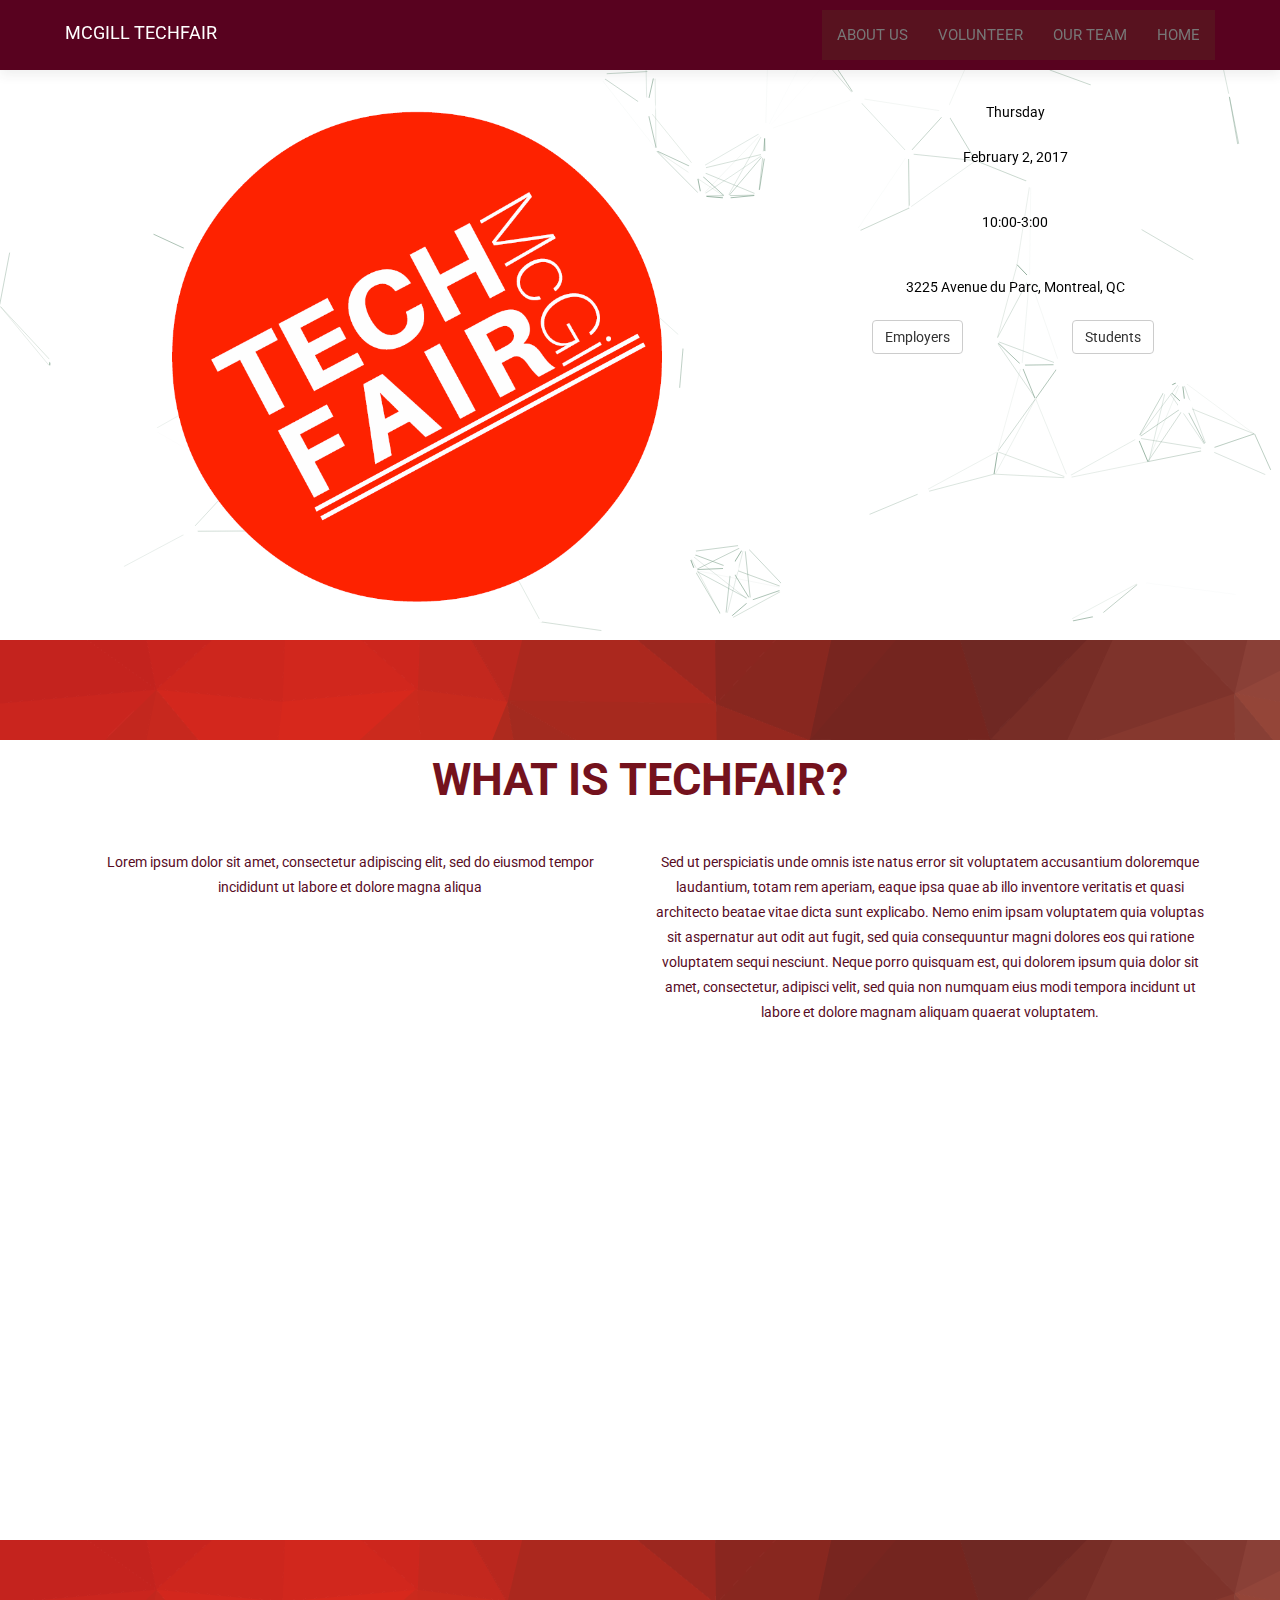
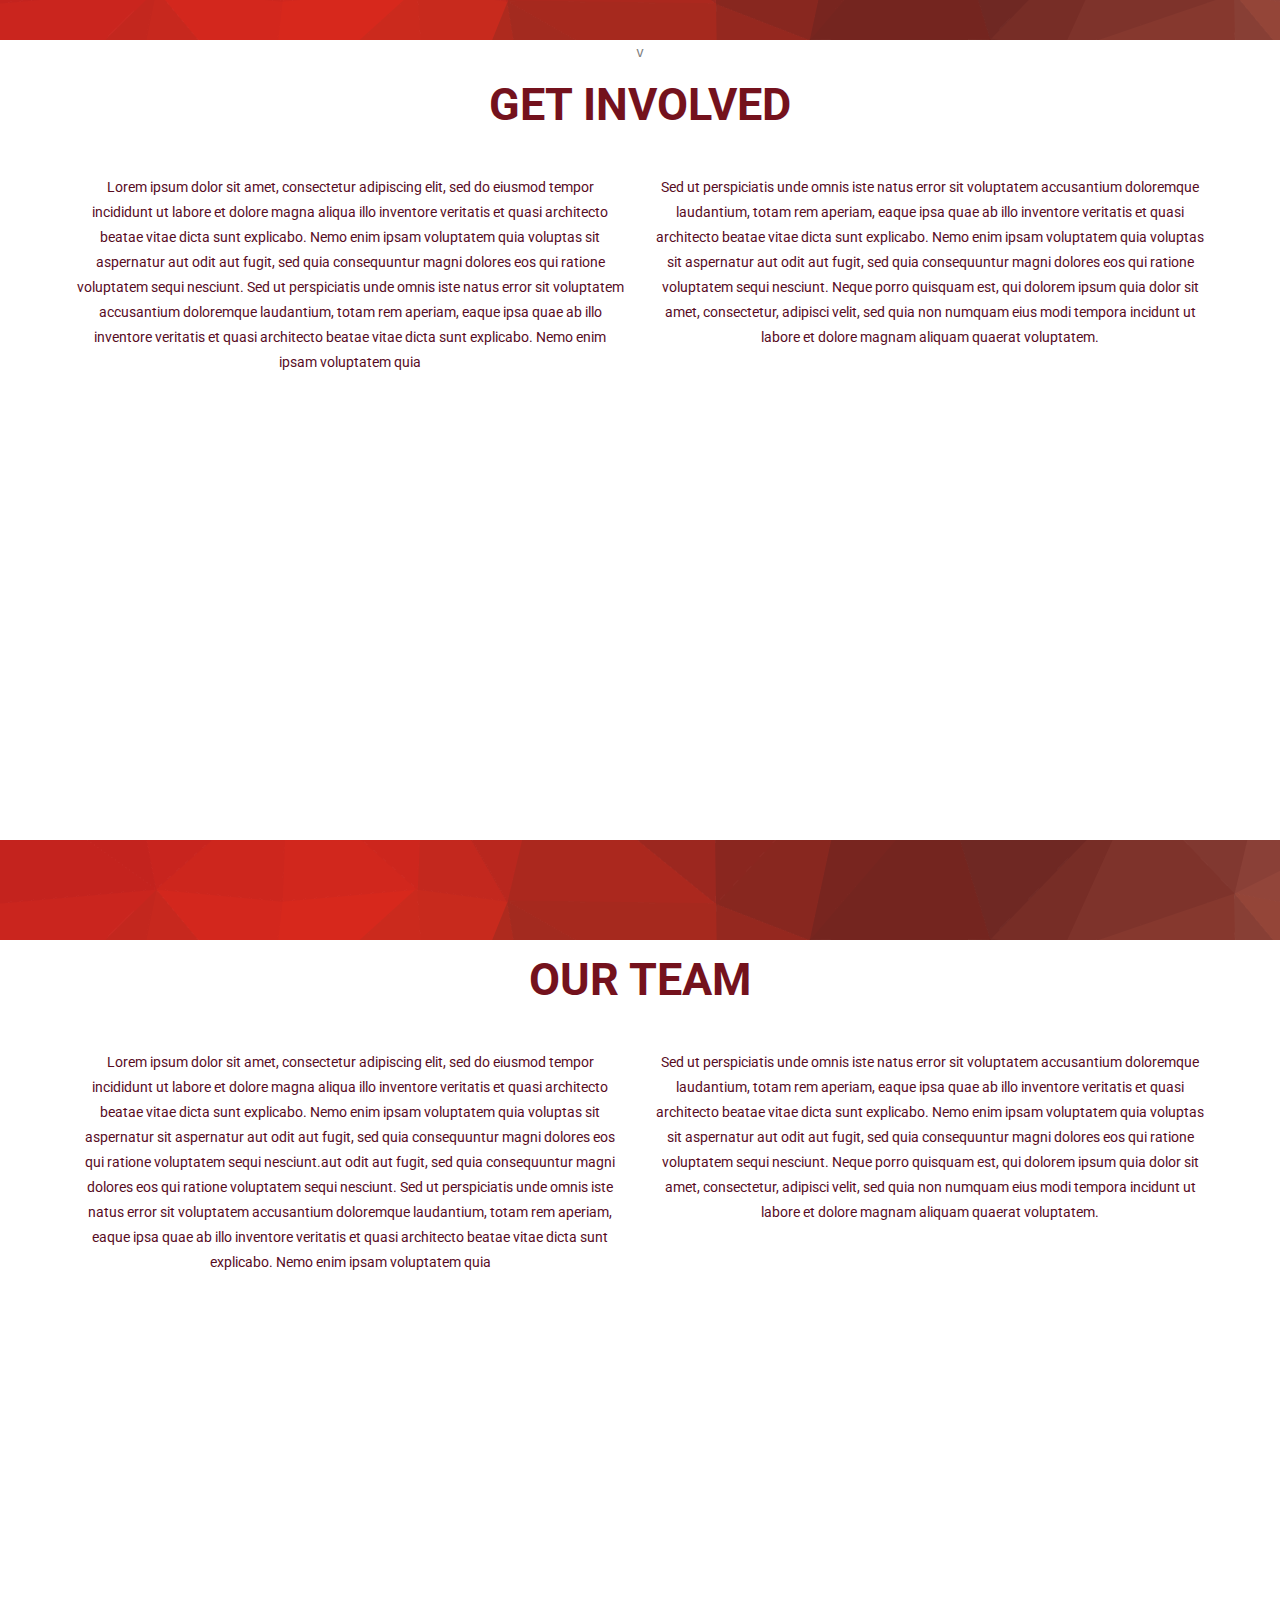
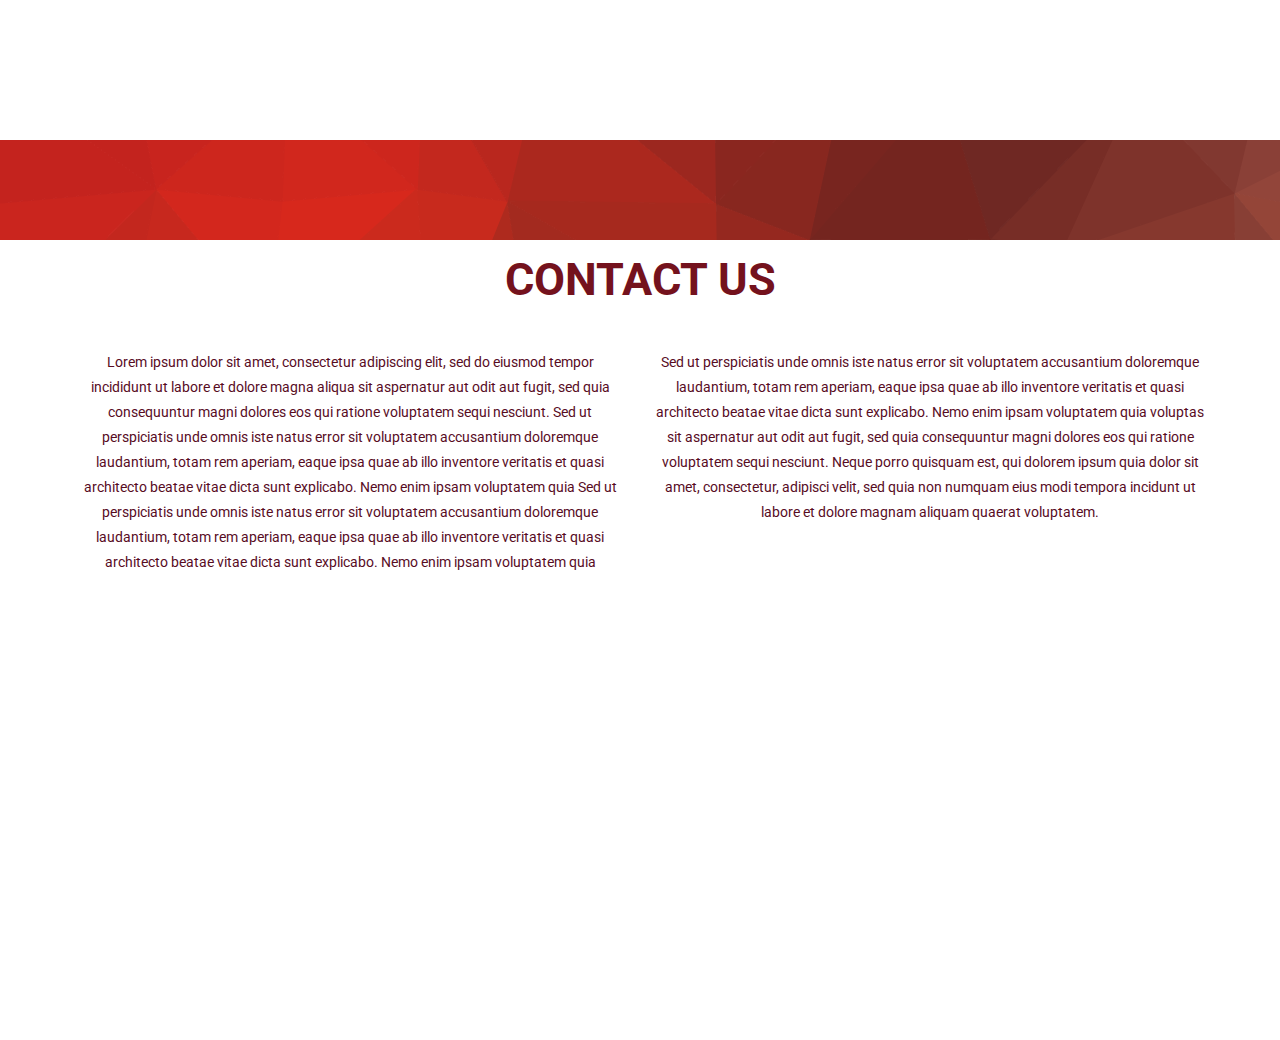
<file: index.html>
<!DOCTYPE html>
<html lang="en">
<head>
  <title>McGill TechFair</title>

  <meta charset="utf-8">
  <meta name="description" content="McGill Techfair Website">
  <meta name="author" content="Anurag Kalra" />
  <meta name="viewport" content="width=device-width, initial-scale=1.0, minimum-scale=1.0, maximum-scale=1.0, user-scalable=no">
  
  <!-- Bootstrap JS cdn -->
  <script src="https://maxcdn.bootstrapcdn.com/bootstrap/3.3.7/js/bootstrap.min.js"></script>
  <!-- jQuery cdn -->
  <script src="https://ajax.googleapis.com/ajax/libs/jquery/3.1.1/jquery.min.js"></script>


  <!-- Google fonts cdn-->
  <link rel="stylesheet" type="text/css" href="https://fonts.googleapis.com/css?family=Roboto">
  <!-- Awesome fonts cdn-->
  <link rel="stylesheet" href="https://maxcdn.bootstrapcdn.com/font-awesome/4.4.0/css/font-awesome.min.css">
  <!-- Bootstrap CSS cdn-->
  <link rel="stylesheet" href="https://maxcdn.bootstrapcdn.com/bootstrap/3.3.7/css/bootstrap.min.css">  
  <!-- Particles CSS -->
  <link rel="stylesheet" media="screen" href="tools/demo/css/style.css">
  
  <!-- Custom CSS -->
  <link rel="stylesheet" media="screen" href="custom/css/styles.css">
  <link rel="stylesheet" media="screen" href="custom/css/custom-style-1.css">
  <link rel="stylesheet" media="screen" href="custom/css/navbar-style.css">
  <link rel="stylesheet" media="screen" href="custom/css/fonts.css">

</head>
<body>

<div id="custom-navbar-1" class="navbar navbar-default navbar-fixed-top" role="navigation">
    <div class="container">
        <div class="navbar-header"><a class="navbar-brand" href="#">McGill Techfair</a>
            <button type="button" class="navbar-toggle" data-toggle="collapse" data-target=".navbar-menubuilder">
                <span class="sr-only">Toggle navigation</span>
                <span class="icon-bar"></span>
                <span class="icon-bar"></span>
                <span class="icon-bar"></span>
            </button>
        </div>
        <div class="collapse navbar-collapse navbar-menubuilder">
            <ul class="nav navbar-nav navbar-right">
                <li><a href="#about-us">About Us</a>
                </li>
                <li><a href="#volunteer">Volunteer</a>
                </li>
                <li><a href="#our-team">Our Team</a>
                </li>
                <li><a href="#">Home</a>
                </li>
            </ul>
        </div>
    </div>
</div>

<!-- particles.js container -->
<div id="parent">
  <div id="particles-js">
  </div>
  <div id="curtain">
    <div class="container">
      <div class="row">
        <div class="col-md-8 col-xs-12">
          <img id="techfair-logo" src="custom/img/TechFairLogo.png">
        </div>
        <div class="col-md-4 col-xs-12">
           Thursday
           <div class="row landing-info">
           February 2, 2017
           </div>
           <div class="row landing-info">
           10:00-3:00
           </div>
           <div class="row landing-info">
           3225 Avenue du Parc, Montreal, QC
           </div>
           <div class="row" id="registration-links">
            <div class="col-xs-6">
              <button type="button" class="btn btn-default">Employers</button>
            </div>
            <div class="col-xs-6">
              <button type="button" class="btn btn-default">Students</button>
            </div>
           </div>
        </div>
      </div>
    </div>
  </div>
</div>

<!-- ABOUT-US -->
<div id="about-us" class="content">
  <div class=triangle-separator>
    <img id="triangle-1" src="custom/img/pattern-1.png">
  </div>
  <div class="section-header">
    <h2>What is Techfair?</h2>
  </div>
  <div class="container container-info">
    <div class="row">
      <div class="col-lg-6 col-md-6 column">
        <p>Lorem ipsum dolor sit amet, consectetur adipiscing elit, sed do eiusmod tempor incididunt ut labore et dolore magna aliqua
        </p>
      </div>
      <div class="col-lg-6 col-md-6 column">
        <div>
          Sed ut perspiciatis unde omnis iste natus error sit voluptatem accusantium doloremque laudantium, totam rem aperiam, eaque ipsa quae ab illo inventore veritatis et quasi architecto beatae vitae dicta sunt explicabo. Nemo enim ipsam voluptatem quia voluptas sit aspernatur aut odit aut fugit, sed quia consequuntur magni dolores eos qui ratione voluptatem sequi nesciunt. Neque porro quisquam est, qui dolorem ipsum quia dolor sit amet, consectetur, adipisci velit, sed quia non numquam eius modi tempora incidunt ut labore et dolore magnam aliquam quaerat voluptatem.
        </div>
      </div>
    </div>
  </div>
</div>
<!--END ABOUT-US-->

<div id="volunteer" class="content"> 
  <div class=triangle-separator>
    <img id="triangle-1" src="custom/img/pattern-1.png">
  </div>v
  <div class="section-header">
    <h2>Get involved</h2>
  </div>
  <div class="container container-info">
    <div class="row">
      <div class="col-lg-6 col-md-6 column">
        <p>Lorem ipsum dolor sit amet, consectetur adipiscing elit, sed do eiusmod tempor incididunt ut labore et dolore magna aliqua illo inventore veritatis et quasi architecto beatae vitae dicta sunt explicabo. Nemo enim ipsam voluptatem quia voluptas sit aspernatur aut odit aut fugit, sed quia consequuntur magni dolores eos qui ratione voluptatem sequi nesciunt. Sed ut perspiciatis unde omnis iste natus error sit voluptatem accusantium doloremque laudantium, totam rem aperiam, eaque ipsa quae ab illo inventore veritatis et quasi architecto beatae vitae dicta sunt explicabo. Nemo enim ipsam voluptatem quia
        </p>
      </div>
      <div class="col-lg-6 col-md-6 column">
        <div>
          Sed ut perspiciatis unde omnis iste natus error sit voluptatem accusantium doloremque laudantium, totam rem aperiam, eaque ipsa quae ab illo inventore veritatis et quasi architecto beatae vitae dicta sunt explicabo. Nemo enim ipsam voluptatem quia voluptas sit aspernatur aut odit aut fugit, sed quia consequuntur magni dolores eos qui ratione voluptatem sequi nesciunt. Neque porro quisquam est, qui dolorem ipsum quia dolor sit amet, consectetur, adipisci velit, sed quia non numquam eius modi tempora incidunt ut labore et dolore magnam aliquam quaerat voluptatem.
        </div>
      </div>
    </div>
  </div>  
</div>

<div id="our-team" class="content">
  <div class=triangle-separator>
    <img id="triangle-1" src="custom/img/pattern-1.png">
  </div>
  <div class="section-header">
    <h2>Our Team</h2>
  </div>
  <div class="container container-info">
    <div class="row">
      <div class="col-lg-6 col-md-6 column">
        <p>Lorem ipsum dolor sit amet, consectetur adipiscing elit, sed do eiusmod tempor incididunt ut labore et dolore magna aliqua illo inventore veritatis et quasi architecto beatae vitae dicta sunt explicabo. Nemo enim ipsam voluptatem quia voluptas sit aspernatur sit aspernatur aut odit aut fugit, sed quia consequuntur magni dolores eos qui ratione voluptatem sequi nesciunt.aut odit aut fugit, sed quia consequuntur magni dolores eos qui ratione voluptatem sequi nesciunt. Sed ut perspiciatis unde omnis iste natus error sit voluptatem accusantium doloremque laudantium, totam rem aperiam, eaque ipsa quae ab illo inventore veritatis et quasi architecto beatae vitae dicta sunt explicabo. Nemo enim ipsam voluptatem quia 
        </p>
      </div>
      <div class="col-lg-6 col-md-6 column">
        <div>
          Sed ut perspiciatis unde omnis iste natus error sit voluptatem accusantium doloremque laudantium, totam rem aperiam, eaque ipsa quae ab illo inventore veritatis et quasi architecto beatae vitae dicta sunt explicabo. Nemo enim ipsam voluptatem quia voluptas sit aspernatur aut odit aut fugit, sed quia consequuntur magni dolores eos qui ratione voluptatem sequi nesciunt. Neque porro quisquam est, qui dolorem ipsum quia dolor sit amet, consectetur, adipisci velit, sed quia non numquam eius modi tempora incidunt ut labore et dolore magnam aliquam quaerat voluptatem.
        </div>
      </div>
    </div>
  </div>
</div>

<div id="contact" class="content">
  <div class=triangle-separator>
    <img id="triangle-1" src="custom/img/pattern-1.png">
  </div>
  <div class="section-header">
    <h2>Contact us</h2>
  </div>
  <div class="container container-info">
    <div class="row">
      <div class="col-lg-6 col-md-6 column">
        <p>Lorem ipsum dolor sit amet, consectetur adipiscing elit, sed do eiusmod tempor incididunt ut labore et dolore magna aliqua sit aspernatur aut odit aut fugit, sed quia consequuntur magni dolores eos qui ratione voluptatem sequi nesciunt. Sed ut perspiciatis unde omnis iste natus error sit voluptatem accusantium doloremque laudantium, totam rem aperiam, eaque ipsa quae ab illo inventore veritatis et quasi architecto beatae vitae dicta sunt explicabo. Nemo enim ipsam voluptatem quia Sed ut perspiciatis unde omnis iste natus error sit voluptatem accusantium doloremque laudantium, totam rem aperiam, eaque ipsa quae ab illo inventore veritatis et quasi architecto beatae vitae dicta sunt explicabo. Nemo enim ipsam voluptatem quia
        </p>
      </div>
      <div class="col-lg-6 col-md-6 column">
        <div>
          Sed ut perspiciatis unde omnis iste natus error sit voluptatem accusantium doloremque laudantium, totam rem aperiam, eaque ipsa quae ab illo inventore veritatis et quasi architecto beatae vitae dicta sunt explicabo. Nemo enim ipsam voluptatem quia voluptas sit aspernatur aut odit aut fugit, sed quia consequuntur magni dolores eos qui ratione voluptatem sequi nesciunt. Neque porro quisquam est, qui dolorem ipsum quia dolor sit amet, consectetur, adipisci velit, sed quia non numquam eius modi tempora incidunt ut labore et dolore magnam aliquam quaerat voluptatem.
        </div>
      </div>
    </div>
  </div>
</div>


<!-- scripts -->
<script src="tools/particles.js"></script>
<script src="tools/demo/js/app.js"></script>

</body>
</html>
</file>
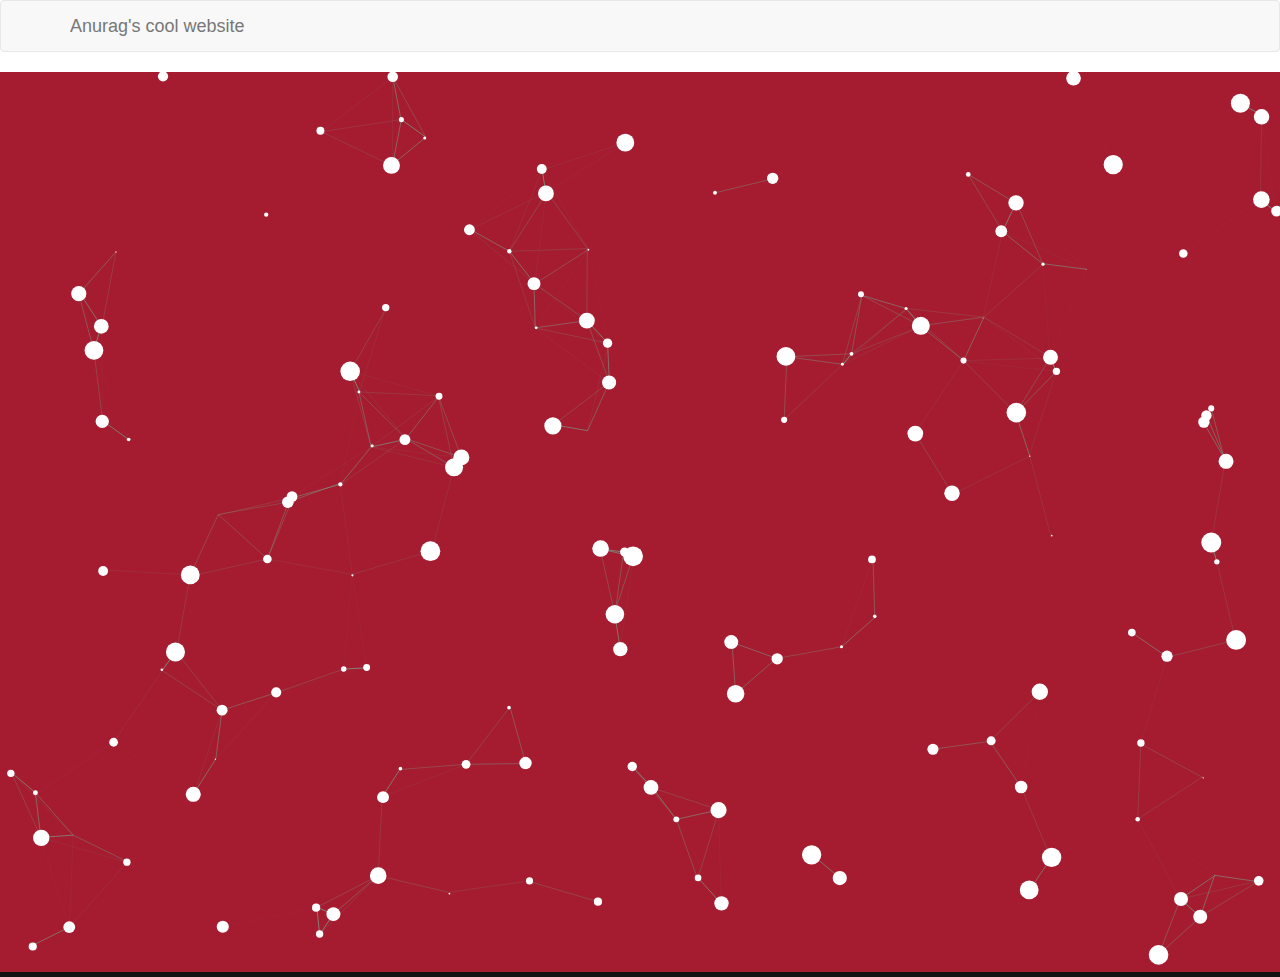
<file: tools/demo/index.html>
<!DOCTYPE html>
<html lang="en">
<head>
  <meta charset="utf-8">
  <title>particles.js</title>
  <meta name="description" content="particles.js is a lightweight JavaScript library for creating particles.">
  <meta name="author" content="Vincent Garreau" />
  <meta name="viewport" content="width=device-width, initial-scale=1.0, minimum-scale=1.0, maximum-scale=1.0, user-scalable=no">
  <link rel="stylesheet" media="screen" href="css/style.css">

  <link rel="stylesheet" href="https://maxcdn.bootstrapcdn.com/bootstrap/3.3.7/css/bootstrap.min.css">
  <script src="https://ajax.googleapis.com/ajax/libs/jquery/3.1.1/jquery.min.js"></script>
  <script src="https://maxcdn.bootstrapcdn.com/bootstrap/3.3.7/js/bootstrap.min.js"></script>

</head>
<body>

<div class="wrapper">
   <!--=== Header ===-->
  <div class="header clear">
    <!-- Navbar -->
    <div class="navbar navbar-default" role="navigation">
      <div class="container">
        <!-- Brand and toggle get grouped for better mobile display -->
        <div class="navbar-header">
          <a class="navbar-brand" href="../">
            Anurag's cool website
          </a>
        </div>
      </div>
    </div>
    <!-- End Navbar -->
  </div>
  <!--=== End Header ===--> 
</div>

<!-- particles.js container -->
<div id="particles-js"></div>

<!-- scripts -->
<script src="../particles.js"></script>
<script src="js/app.js"></script>

<script>
  var count_particles, stats, update;
  stats = new Stats;
  stats.setMode(0);
  stats.domElement.style.position = 'absolute';
  stats.domElement.style.left = '0px';
  stats.domElement.style.top = '0px';
  document.body.appendChild(stats.domElement);
  count_particles = document.querySelector('.js-count-particles');
  update = function() {
    stats.begin();
    stats.end();
    if (window.pJSDom[0].pJS.particles && window.pJSDom[0].pJS.particles.array) {
      count_particles.innerText = window.pJSDom[0].pJS.particles.array.length;
    }
    requestAnimationFrame(update);
  };
  requestAnimationFrame(update);
</script>

</body>
</html>
</file>
<file: custom/css/styles.css>
/* =======================================================================
Zerif -One Page Respossive HTML5 Template
======================================================================= */


/* --------------------------------------
=========================================
GLOBAL STYLES
=========================================
-----------------------------------------*/

html {
    font-size: 100%;
    margin: 0;
    padding: 0;
}

body {
    font-family: 'Lato', sans-serif !important;
    font-size: 14px;
    color: #808080;
    font-weight: normal;
    overflow-x: hidden !important;
    line-height: 25px;
    text-align: center;
    margin: 0;
    padding: 0;
}


/* Internet Explorer 10 in Windows 8 and Windows Phone 8 Bug fix */

@-webkit-viewport {
    width: device-width;
}

@-moz-viewport {
    width: device-width;
}

@-ms-viewport {
    width: device-width;
}

@-o-viewport {
    width: device-width;
}

@viewport {
    width: device-width;
}


/* Other fixes*/

*,
*:before,
*:after {
    -webkit-box-sizing: border-box;
    -moz-box-sizing: border-box;
    box-sizing: border-box;
}

i {
    vertical-align: middle;
}

ul,
ol {
    padding-left: 0 !important;
}

li {
    list-style: none;
}


/* Selection colours (easy to forget) */

::-moz-selection {
    background: #FC6D6D;
    color: #FFF;
}

::selection {
    background: #FC6D6D;
    color: #FFF;
}

::-moz-selection {
    background: #FC6D6D;
    color: #FFF;
}

a {
    color: #e6bf2b;
    -webkit-transition: all 700ms;
    transition: all 700ms;
}

a,
a:hover {
    text-decoration: none;
}

a:hover {
    color: #e6bf2b;
}

p {
    margin: 0;
}

.full-width {
    width: 100%;
    margin: auto;
}


/*---------------------------------------
 **   TYPOGRAPHY                     -----
-----------------------------------------*/

h1,
h2,
h3,
h4,
h5,
h6 {
    margin: 0;
    padding: 0;
    border: 0;
    font-size: 100%;
    font: inherit;
    vertical-align: baseline;
}

h1,
h2 {
    font-family: 'Montserrat', 'sans-serif';
    font-weight: 700;
    text-transform: uppercase;
}

h1 {
    font-size: 55px;
}

h2 {
    font-size: 45px !important;
    line-height: 55px;
}

h3 {
    font-size: 24px;
}

h4 {
    font-size: 18px;
}

h5 {
    font-size: 17px;
}

h6 {
    font-size: 16px;
}


/*---------------------------------------
 **   BUTTONS                        -----
-----------------------------------------*/

.buttons {
    text-align: center;
    margin-bottom: 100px;
    margin-top: 45px;
}

.buttons2 {
    text-align: center;
    margin-top: 30px;
}

.button {
    display: inline-block !important;
    text-align: center;
    text-transform: uppercase;
    padding: 10px 35px 10px 35px;
    border-radius: 4px;
    margin: 10px;
}

.custom-button {
    display: inline-block !important;
    text-align: center;
    text-transform: uppercase;
    padding: 13px 35px 13px 35px;
    border-radius: 4px;
    margin: 10px;
    border: none;
}

.red-btn {
    background: #96224b;
}

.yellow-btn {
    background: #e6bf2b;
}

.red-btn,
.yellow-btn {
    color: #FFF;
    -webkit-transition: all 0.3s ease-in-out;
    transition: all 0.3s ease-in-out;
}

.red-btn:hover {
    color: #FFF;
    background: #700f61;
}

.yellow-btn:hover {
    color: #FFF;
    background: #d98133;
}


/*---------------------------------------
 **   COLORS                         -----
-----------------------------------------*/


/** BACKGROUNDS **/

.red1-bg {
    background: #96224b;
}

.red2-bg {
    background: #700f61;
}

.yellow1-bg {
    background: #e6bf2b;
}

.yellow2-bg {
    background: #d98133;
}

.dark-bg {
    background: #404040;
}

.white-bg {
    background: #FFFFFF;
}


/** FOR TEXTS AND ICON FONTS **/

.red1-text {
    color: #96224b;
}

.red2-text {
    color: #700f61;
}

.yellow1-text {
    color: #e6bf2b;
}

.yellow2-text {
    color: #d98133;
}

.dark-text {
    color: #404040;
}

.grey-text {
    color: #c5c5c5;
}

.white-text {
    color: #FFFFFF;
}


/*---------------------------------------
 **   BORDER BOTTOMS                 -----
-----------------------------------------*/

.white-border-bottom:before {
    position: absolute;
    margin: auto;
    z-index: 1;
    content: "";
    width: 50%;
    height: 2px;
    background: #F5F5F5;
    bottom: -9px;
    left: 25%;
}

.dark-border-bottom:before {
    position: absolute;
    margin: auto;
    z-index: 1;
    content: "";
    width: 50%;
    height: 2px;
    background: #404040;
    bottom: -9px;
    left: 25%;
}

.red1-border-bottom:before {
    position: absolute;
    margin: auto;
    z-index: 1;
    content: "";
    width: 75%;
    height: 2px;
    background: #96224b;
    bottom: -9px;
    left: 12.5%;
}

.red2-border-bottom:before {
    position: absolute;
    margin: auto;
    z-index: 1;
    content: "";
    width: 75%;
    height: 2px;
    background: #700f61;
    bottom: -9px;
    left: 12.5%;
}

.yellow1-border-bottom:before {
    position: absolute;
    margin: auto;
    z-index: 1;
    content: "";
    width: 75%;
    height: 2px;
    background: #e6bf2b;
    bottom: -9px;
    left: 12.5%;
}

.yellow2-border-bottom:before {
    position: absolute;
    margin: auto;
    z-index: 1;
    content: "";
    width: 75%;
    height: 2px;
    background: #d98133;
    bottom: -9px;
    left: 12.5%;
}


/*---------------------------------------
 **   FORM                           -----
-----------------------------------------*/

.input-box {
    border: 0;
    width: 274px;
    text-align: left;
    text-transform: none;
    padding: 9px;
    min-height: 46px;
    padding-left: 15px;
    display: inline-block;
    border-radius: 4px;
    background: rgba(255, 255, 255, 0.95);
}

.textarea-box {
    border: 0;
    text-align: left;
    text-transform: none;
    padding: 9px;
    min-height: 250px;
    padding-left: 15px;
    display: inline-block;
    border-radius: 4px;
    background: rgba(255, 255, 255, 0.95);
}

textarea:hover,
input:hover,
textarea:active,
input:active,
textarea:houses,
input:houses {
    outline: 1 !important;
    outline-color: #e6bf2b !important;
    -webkit-appearance: none;
    border: none !important;
    -webkit-box-shadow: none !important;
    box-shadow: none !important;
}


/*---------------------------------------
 **   SECTION HEADERS                -----
-----------------------------------------*/


/*** SECTION HEADERS ***/

.houses,
.events,
.about-us,
.sponsors,
.team,
.foodblog,
.contact-us {
    padding-top: 100px;
}

.section-header {
    text-align: center;
    padding-bottom: 75px;
}

.section-header h2 {
    padding-bottom: 10px;
    line-height: 40px;
    position: relative;
    display: inline-block;
}

.section-header h6 {
    font-size: 16px;
}


/* PRE LOADER */

.preloader {
    position: fixed;
    top: 0;
    left: 0;
    right: 0;
    bottom: 0;
    background-color: #fefefe;
    z-index: 99999;
    height: 100%;
    width: 100%;
    overflow: hidden !important;
}

.status {
    width: 200px;
    height: 200px;
    position: absolute;
    left: 50%;
    top: 50%;
    background-image: url(../images/loading.gif);
    background-repeat: no-repeat;
    background-position: center;
    margin: -100px 0 0 -100px;
}


/*---------------------------------------
=========================================
 **   SECTION STYLES                 -----
=========================================
-----------------------------------------*/


/*---------------------------------------
 **   SECTION:  HOME                  -----
-----------------------------------------*/

.header {
    background: rgba(0, 0, 0, 0.5);
    min-height: 775px;
    position: relative;
    overflow: hidden;
}


/*----  SECTION:  HOME > TOP BAR   ----*/

.navbar {
    background: #FFF;
    overflow: hidden;
    border: 0;
    border-radius: 0 !important;
    text-align: left;
    -webkit-box-shadow: 0px 5px 11px 0px rgba(50, 50, 50, 0.08);
    box-shadow: 0px 5px 11px 0px rgba(50, 50, 50, 0.08);
}

#main-nav {
    position: absolute;
    width: 100%;
    z-index: 1000;
    min-height: 75px;
}

#main-nav.fixed {
    position: fixed !important;
    top: 0;
}

.navbar-inverse .navbar-nav>li {
    display: inline;
    margin-right: 20px;
    margin-top: 20px;
}

.navbar-inverse .navbar-nav>li:last-child {
    margin-right: 0 !important;
}

.navbar-inverse .navbar-nav>li>a {
    color: #404040;
    padding: 0;
    line-height: 35px;
}

.navbar-brand {
    height: 76px;
    position: relative;
    line-height: 45px;
    padding-top: 23px;
}

.current a {
    color: #e6bf2b !important;
    position: relative;
    outline: none;
}

.current:before {
    position: absolute;
    margin: auto;
    z-index: 1;
    content: "";
    width: 75%;
    height: 2px;
    background: #e6bf2b;
    bottom: 0px;
    left: 12.5%;
}

.navbar-inverse .navbar-nav>li>a:hover {
    color: #d98133;
    outline: none;
}

.navbar-toggle {
    border: 0;
    background-color: #808080;
    margin-top: 23px;
}

.navbar-inverse .navbar-toggle:hover,
.navbar-inverse .navbar-toggle:houses {
    background-color: #d98133;
    filter: alpha(opacity=100);
    opacity: 1;
}


/*----  SECTION:  HOME > INTRO AND SHORT MSGS   ----*/

.intro {
    text-align: center;
    color: #FFF;
    margin-top: 25%;
    line-height: 65px;
    z-index: 0;
}

.intro2 {
    text-align: center;
    color: #FFF;
    margin-top: 10%;
    line-height: 65px;
    z-index: 0;
}


/* Short Messages */

.bottom-message-section {
    margin-top: 14%;
    position: relative;
}

.short-text {
    margin: auto;
    text-align: center;
    color: rgba(255, 255, 255, 0.7);
    text-transform: uppercase;
}


/*---------------------------------------
 **   SECTION:  HOUSES             -----
-----------------------------------------*/

.houses {
    padding-bottom: 100px;
    overflow: hidden;
    background: #272727;
}


/* HOUSES BOX */

.houses-box {
    margin-bottom: 75px;
}

.houses-box .service-icon {
    margin-bottom: 30px;
    width: 145px;
    height: 145px;
    margin: auto;
    border-radius: 50%;
    border: 10px solid #ececec;
    margin-bottom: 20px;
    position: relative;
    -webkit-transition: all 0.2s ease-in-out;
    transition: all 0.2s ease-in-out;
}


/* ON HOVER COLORED ROUNDED CIRCLE AROUND ICONS */

.red,
.green,
.blue,
.yellow {
    -webkit-transition: all 0.2s ease-in-out;
    transition: all 0.2s ease-in-out;
}

.red:hover .service-icon {
    border: 10px solid #e96656;
}

.green:hover .service-icon {
    border: 10px solid #34d293;
}

.blue:hover .service-icon {
    border: 10px solid #3ab0e2;
}

.yellow:hover .service-icon {
    border: 10px solid #f7d861;
}

.houses-box h5 {
    margin-bottom: 15px;
    color: #404040;
    position: relative;
    display: inline-block;
    text-transform: uppercase;
    margin-bottom: 30px;
    font-weight: bold;
    font-size: 17px;
}

.houses-box p {
    font-size: 14px;
}


/*----OTHER FOCUSES ----*/

.other-focuses {
    background: url(../img/lines.png) repeat-x center;
    margin-bottom: 25px;
}

.other-focuses .section-footer-title {
    background: #FFF;
    padding: 0 15px;
    color: #404040;
    font-weight: bold;
}

.other-focus-list {
    padding-top: 5px;
    margin-bottom: -17px;
}

.other-focus-list ul li {
    display: inline-block;
    margin-right: 50px;
    padding-bottom: 15px;
    text-transform: uppercase;
}

.other-focus-list ul li:last-child {
    margin-right: 0;
}

.other-focus-list ul li i {
    margin-right: 8px;
}


/*---------------------------------------
 **   SECTION:  SEPARATOR ONE         -----
-----------------------------------------*/

.separator-one {
    background: rgba(112, 15, 97, 0.8);
    padding: 100px 0 100px 0;
}

.separator-one .red1-btn {
    background: #96224b;
}

.separator-one .red1-btn:hover {
    background: #700f61;
}

.separator-one .text {
    color: #FFF;
    line-height: 34px;
    padding: 0;
    max-width: 800px;
    margin-bottom: 20px;
}


/*---------------------------------------
 **   SECTION:  SPONSORS         -----
-----------------------------------------*/

.sponsors {
    background: #FFF;
    padding: 0px;
}

.sponsors h2 {
    padding-top: 100px;
}

.sponsor .sponsor-list {
    display: table-cell;
    vertical-align: middle;
    float: none;
}

.sponsors .text {
    color: #666;
    line-height: 34px;
    padding: 0;
    max-width: 800px;
    margin-bottom: 20px;
}

.sponsors .discounts {
    text-align: left;
    table-layout: auto;
}


/*---------------------------------------
 **   SECTION:  EVENTS          -----
-----------------------------------------*/

.events {
    padding-bottom: 100px;
    background: #FFFFFF;
    min-height: 800px;
}

.events .btn {
    margin-top: 40px;
}


/* IMAGE GRID */

.cbp-rfgrid {
    margin: auto;
    padding: 0;
    list-style: none;
    position: relative;
    width: 75%;
}

.cbp-rfgrid li {
    position: relative;
    float: left;
    overflow: hidden;
    width: 100%;
    /* Fallback */
    width: -webkit-calc(100%);
    width: calc(100%);
    -webkit-transition: 0.4s all linear;
    transition: 0.4s all linear;
}

.cbp-rfgrid li a,
.cbp-rfgrid li a img {
    display: block;
    max-width: 100%;
    -webkit-transform: scale(1, 1);
    -ms-transform: scale(1, 1);
    transform: scale(1, 1);
    -webkit-transition-timing-function: ease-in;
    transition-timing-function: ease-in;
    -webkit-transition-duration: 250ms;
    transition-duration: 250ms;
    cursor: pointer;
    -webkit-transition: 0.4s all linear;
    transition: 0.4s all linear;
}

.cbp-rfgrid li a:hover img {
    -webkit-transform: scale(1.05, 1.07);
    -ms-transform: scale(1.05, 1.07);
    transform: scale(1.05, 1.07);
    -webkit-transition-timing-function: ease-out;
    transition-timing-function: ease-out;
    -webkit-transition-duration: 250ms;
    transition-duration: 250ms;
}

.cbp-rfgrid li a .project-info {
    position: absolute;
    left: 10px;
    top: 10px;
    right: 10px;
    bottom: 10px;
    background: rgba(0, 0, 0, 0.8);
    padding-top: 12%;
    text-align: center;
    filter: alpha(opacity=0);
    opacity: 0;
    -webkit-transition: all ease .25s;
    transition: all ease .25s;
}

.cbp-rfgrid li a .project-info .project-details {
    position: relative;
    top: -29px;
    filter: alpha(opacity=0);
    opacity: 0;
    -webkit-transition: all ease .25s;
    transition: all ease .25s;
    width: 100%;
}

.cbp-rfgrid li a .project-info h5 {
    position: relative;
    display: inline-block;
    margin-bottom: 15px;
    font-weight: bold;
    text-transform: uppercase;
}

.cbp-rfgrid li a:hover .project-info {
    filter: alpha(opacity=100);
    opacity: 1;
}

.cbp-rfgrid li a:hover .project-details {
    filter: alpha(opacity=100);
    opacity: 1;
    top: 0;
}

.cbp-rfgrid li a:hover .button {
    filter: alpha(opacity=100);
    opacity: 1;
    bottom: -50px;
}


/* single project */

.cbp-rfgrid2 {
    margin: auto;
    padding: 0;
    list-style: none;
    position: relative;
    width: 95%;
}

.cbp-rfgrid2 li {
    position: relative;
    float: left;
    overflow: hidden;
    width: 25%;
    /* Fallback */
    width: -webkit-calc(100% / 4);
    width: calc(100% / 4);
    -webkit-transition: 0.4s all linear;
    transition: 0.4s all linear;
}

.cbp-rfgrid2 li a,
.cbp-rfgrid2 li a img {
    display: block;
    max-width: 100%;
    -webkit-transform: scale(1, 1);
    -ms-transform: scale(1, 1);
    transform: scale(1, 1);
    -webkit-transition-timing-function: ease-in;
    transition-timing-function: ease-in;
    -webkit-transition-duration: 250ms;
    transition-duration: 250ms;
    cursor: pointer;
    -webkit-transition: 0.4s all linear;
    transition: 0.4s all linear;
}

.cbp-rfgrid2 li a:hover img {
    -webkit-transform: scale(1.05, 1.07);
    -ms-transform: scale(1.05, 1.07);
    transform: scale(1.05, 1.07);
    -webkit-transition-timing-function: ease-out;
    transition-timing-function: ease-out;
    -webkit-transition-duration: 250ms;
    transition-duration: 250ms;
}


/* Flexbox is used for centering the heading */

.cbp-rfgrid2 li a .project-info {
    position: absolute;
    left: 10px;
    top: 10px;
    right: 10px;
    bottom: 10px;
    background: rgba(0, 0, 0, 0.8);
    padding-top: 20%;
    text-align: center;
    filter: alpha(opacity=0);
    opacity: 0;
    -webkit-transition: all ease .25s;
    transition: all ease .25s;
}

.cbp-rfgrid2 li a .project-info .project-details {
    position: relative;
    top: -29px;
    filter: alpha(opacity=0);
    opacity: 0;
    -webkit-transition: all ease .25s;
    transition: all ease .25s;
    width: 100%;
}

.cbp-rfgrid2 li a .project-info h5 {
    position: relative;
    display: inline-block;
    margin-bottom: 15px;
    font-weight: bold;
    text-transform: uppercase;
}

.cbp-rfgrid2 li a:hover .project-info {
    filter: alpha(opacity=100);
    opacity: 1;
}

.cbp-rfgrid2 li a:hover .project-details {
    filter: alpha(opacity=100);
    opacity: 1;
    top: 0;
}

.cbp-rfgrid2 li a:hover .button {
    filter: alpha(opacity=100);
    opacity: 1;
    bottom: -50px;
}


/* mobile */

.cbp-rfgrid3 {
    margin: auto;
    padding: 0;
    list-style: none;
    position: relative;
    width: 100%;
}

.cbp-rfgrid3 li {
    position: relative;
    overflow: hidden;
    width: 25%;
    /* Fallback */
    width: -webkit-calc(100% / 4);
    width: calc(100% / 4);
    -webkit-transition: 0.4s all linear;
    transition: 0.4s all linear;
}

.cbp-rfgrid3 li a,
.cbp-rfgrid3 li a img {
    display: block;
    max-width: 100%;
    -webkit-transform: scale(1, 1);
    -ms-transform: scale(1, 1);
    transform: scale(1, 1);
    -webkit-transition-timing-function: ease-in;
    transition-timing-function: ease-in;
    -webkit-transition-duration: 250ms;
    transition-duration: 250ms;
    cursor: pointer;
    -webkit-transition: 0.4s all linear;
    transition: 0.4s all linear;
}

.cbp-rfgrid3 li a:hover img {
    -webkit-transform: scale(1.05, 1.07);
    -ms-transform: scale(1.05, 1.07);
    transform: scale(1.05, 1.07);
    -webkit-transition-timing-function: ease-out;
    transition-timing-function: ease-out;
    -webkit-transition-duration: 250ms;
    transition-duration: 250ms;
}


/* Flexbox is used for centering the heading */

.cbp-rfgrid3 li a .project-info {
    position: absolute;
    left: 10px;
    top: 10px;
    right: 10px;
    bottom: 10px;
    background: rgba(0, 0, 0, 0.8);
    padding-top: 20%;
    text-align: center;
    filter: alpha(opacity=0);
    opacity: 0;
    -webkit-transition: all ease .25s;
    transition: all ease .25s;
}

.cbp-rfgrid3 li a .project-info .project-details {
    position: relative;
    top: -29px;
    filter: alpha(opacity=0);
    opacity: 0;
    -webkit-transition: all ease .25s;
    transition: all ease .25s;
    width: 100%;
}

.cbp-rfgrid3 li a .project-info h5 {
    position: relative;
    display: inline-block;
    margin-bottom: 15px;
    font-weight: bold;
    text-transform: uppercase;
}

.cbp-rfgrid3 li a:hover .project-info {
    filter: alpha(opacity=100);
    opacity: 1;
}

.cbp-rfgrid3 li a:hover .project-details {
    filter: alpha(opacity=100);
    opacity: 1;
    top: 0;
}

.cbp-rfgrid3 li a:hover .button {
    filter: alpha(opacity=100);
    opacity: 1;
    bottom: -50px;
}


/* media queries:  change number of items per row */

@media screen and (max-width: 1190px) {
    .cbp-rfgrid li {
        width: 25%;
        /* Fallback */
        width: -webkit-calc(100% / 4);
        width: calc(100% / 4);
    }
}

@media screen and (max-width: 1024px) {
    .cbp-rfgrid li {
        width: 33.33333333333333%;
        /* Fallback */
        width: -webkit-calc(100% / 3);
        width: calc(100% / 3);
    }
}

@media screen and (max-width: 768px) {
    .cbp-rfgrid li {
        width: 50%;
        /* Fallback */
        width: -webkit-calc(100% / 2);
        width: calc(100% / 2);
    }
}

@media screen and (max-width: 480px) {
    .cbp-rfgrid li {
        width: 100%;
    }
}

@media screen and (max-width: 300px) {
    .cbp-rfgrid li {
        width: 100%;
    }
}


/* PROJECT DETAILS LOADER */

#back-button {
    display: none;
    text-align: center;
    text-transform: uppercase;
    padding: 13px 35px 13px 35px;
    border-radius: 4px;
    margin: 10px;
}

#back-button i {
    margin-right: 10px;
}

#back-button2 {
    display: none;
    text-align: center;
    text-transform: uppercase;
    padding: 13px 35px 13px 35px;
    border-radius: 4px;
    margin: 10px;
}

#back-button2 i {
    margin-right: 10px;
}

#loader {
    min-height: 930px;
    position: relative;
    display: none;
}

#loader .loader-icon {
    background: url(../images/loading.gif) no-repeat center center;
    background-color: #FFF;
    margin: -22px -22px;
    top: 50%;
    left: 50%;
    z-index: 10000;
    position: fixed;
    width: 44px;
    height: 44px;
    -webkit-background-size: 30px 30px;
    background-size: 30px 30px;
    border-radius: 5px;
}


/*---------------------------------------
 **   SECTION:  ABOUT US              -----
-----------------------------------------*/

.about-us {
    background: #fff;
    color: #272727;
    padding-bottom: 100px;
}

.about-us .big-intro {
    text-align: right;
    font-weight: 300;
    font-size: 60px;
    line-height: normal;
    margin-top: -15px;
}

.about-us p {
    text-align: left;
    color: #939393;
}

.about-us .column {
    margin-bottom: 78px;
}


/*--SKILLS --*/

.skills {
    text-align: left;
}

.skills .skill {
    display: block;
    clear: both;
    margin-top: 0;
    margin-bottom: 25px;
}

.skills .skill .skill-count {
    display: inline-block;
    height: 64px;
    margin-top: 3px;
    float: left;
    margin-right: 15px;
    margin-bottom: 25px;
}

.skills li:last-child {
    margin-bottom: 0;
}

.skills .skill .skill1,
.skill2,
.skill3,
.skill4 {
    font-size: 16px !important;
}

.skills .skill h6 {
    text-transform: uppercase;
    font-weight: 700;
    padding-top: 20px;
}

.skills .skill p {
    line-height: 20px;
    color: #8f8f8f;
}


/*--OUR CLIENTS --*/

.our-clients {
    background: url(../images/lines-dark.png) repeat-x center;
    margin-bottom: 40px;
}

.our-clients .section-footer-title {
    background: #272727;
    padding: 0 15px;
    color: #FFF;
}

.our-clients h5 {
    font-weight: 700;
}

.client-list {
    padding-top: 5px;
    margin-bottom: -17px;
}

.client-list ul li {
    vertical-align: middle;
    display: inline-block;
    margin-right: 24px;
    padding-bottom: 15px;
    text-transform: uppercase;
}

.client-list ul li img {
    max-width: 130px;
    -ms-filter: "progid:DXImageTransform.Microsoft.Alpha(Opacity=80)";
    filter: alpha(opacity=80);
    opacity: 0.8;
    -webkit-transition: all ease .55s;
    transition: all ease .55s;
}

.client-list ul li img:hover {
    -ms-filter: "progid:DXImageTransform.Microsoft.Alpha(Opacity=100)";
    filter: alpha(opacity=100);
    opacity: 1;
}

.client-list ul li:last-child {
    margin-right: 0;
}

.client-list ul li i {
    margin-right: 8px;
}


/*---------------------------------------
 **   SECTION:  STATS                 -----
-----------------------------------------*/

.stats {
    background: rgba(217, 129, 51, 0.8);
    padding: 100px 0 60px 0 !important;
    clear: both;
}

.stat {
    margin-bottom: 40px;
}

.stat .icon-top {
    font-size: 40px;
    height: 50px;
    line-height: 50px;
}

.stat .stat-text {
    display: inline-block;
    position: relative;
}

.stat h3 {
    margin-top: 20px;
    padding-bottom: 5px;
    position: relative;
    display: inline-block;
}

.stat h6 {
    color: #d1d1d1;
    margin-top: 15px;
}


/*---------------------------------------
 **   SECTION:  OUR TEAM              -----
-----------------------------------------*/

.our-team {
    padding-bottom: 66px;
    padding-top: 100px;
    background: #FFFFFF;
}

.team-member {
    border-radius: 4px;
    overflow: hidden;
    position: relative;
    margin-bottom: 35px;
}

.team-member .details {
    text-align: left;
    font-size: 13px;
    line-height: 20px;
    position: absolute;
    padding: 15px;
    top: -200px;
    left: 0;
    width: 100%;
    height: 190px;
    -webkit-transition: all 1500ms;
    transition: all 1500ms;
    -ms-filter: "progid:DXImageTransform.Microsoft.Alpha(Opacity=0)";
    filter: alpha(opacity=0);
    opacity: 0;
}

.team-member .member-details {
    position: relative;
    display: inline-block;
    padding-bottom: 5px;
}

.team-member:hover .details {
    top: 0;
    background: #333;
    color: white;
    -ms-filter: "progid:DXImageTransform.Microsoft.Alpha(Opacity=100)";
    filter: alpha(opacity=100);
    opacity: 1;
}

.team-member .profile-pic {
    border-radius: 50%;
    width: 174px;
    height: 174px;
    margin: auto;
    overflow: hidden;
    margin-bottom: 25px;
}

.team-member .profile-pic img {
    width: 100%;
    height: 100%;
}

.team-member h5 {
    text-transform: uppercase;
    color: #404040;
    font-weight: 700;
    position: relative;
}

.team-member .position {
    font-size: 13px;
    margin-top: 15px;
}

.team-member .social-icons {
    margin-bottom: 25px;
}

.team-member .social-icons ul li {
    display: inline-block;
    line-height: 32px;
    margin: 6px;
}

.team-member .social-icons ul li a {
    background: #FFF;
    font-size: 18px;
    border-radius: 50%;
    color: #808080;
}

.team-member .social-icons ul li a:hover {
    color: #e6bf2b;
}


/*---------------------------------------
 **   SECTION:  FEATURES              -----
-----------------------------------------*/

.features {
    background: #FFFFFF;
    text-align: left;
    padding-bottom: 51px;
}

.features .feature {
    margin-bottom: 55px;
}

.features .feature-icon {
    font-size: 55px;
    float: left;
    margin-top: 10px;
    margin-right: 25px;
}

.features .feature h5 {
    font-weight: bold;
    line-height: 28px;
    color: #404040;
}

.features .feature p {
    font-size: 14px;
}


/*---------------------------------------
 **   SECTION:  Pacages               -----
-----------------------------------------*/

.packages {
    padding-bottom: 50px;
    background: rgba(0, 0, 0, 0.5);
}

.package {
    border-radius: 4px;
    background: #FFFFFF;
    margin-top: 25px;
    margin-bottom: 50px;
    padding-bottom: 15px;
}

.package-header {
    height: 57px;
    color: #FFF;
    line-height: 57px;
    border-top-left-radius: 4px;
    border-top-right-radius: 4px;
}

.package-header h5 {
    text-transform: uppercase;
    font-weight: bold;
}

.price {
    line-height: 120px;
    height: 100px;
    color: #FFF;
    font-weight: 400;
}

.price h4 {
    display: inline;
    font-size: 40px;
    line-height: normal;
    margin-bottom: 0;
}

.price h4 .dollar-sign {
    font-size: 17px;
    vertical-align: super;
}

.price .price-meta {
    line-height: normal;
    text-transform: uppercase;
    color: #9f9f9f;
}

.package ul li {
    padding-top: 10px;
    padding-bottom: 10px;
    width: 80%;
    margin: auto;
    border-bottom: 1px dotted #dadada;
}

.package ul li:last-child {
    border-bottom: 0;
}

.best-value .package {
    margin-top: 0;
}

.best-value .package-header {
    padding-top: 17px;
    height: 82px !important;
}

.best-value .package-header h4 {
    font-weight: bold;
    line-height: 29px;
    text-transform: uppercase;
}

.best-value .package-header .meta-text {
    font-size: 13px;
    line-height: normal;
}

.best-value .package-header {
    height: 72px;
}

.package ul li i {
    font-size: 13px;
    margin-right: 5px;
}

.order {
    background: #d8ccba;
    color: #404040;
}

.package .order-now {
    line-height: 45px;
    max-width: 100%;
    display: block;
    background: #404040;
    color: #FFF;
    -webkit-transition: all 700ms;
    transition: all 700ms;
    border-bottom-right-radius: 4px;
    border-bottom-left-radius: 4px;
}

.package .order-now:hover {
    background: #e6bf2b;
}


/*---------------------------------------
**   SECTION:  PRODUCTS             -----
-----------------------------------------*/

.products {
    background: url(../images/product-bg.png) 50% 0 repeat;
}

.products .color-overlay {
    background: rgba(39, 144, 176, 0.96);
    margin-top: -100px;
    padding-top: 100px;
    padding-bottom: 70px;
}


/*--ITEMS IMAGES--*/

.item-1 {
    background-image: url(../images/products/1.png);
}

.item-2 {
    background-image: url(../images/products/2.png);
}

.item-3 {
    background-image: url(../images/products/3.png);
}

.item-4 {
    background-image: url(../images/products/4.png);
}

.item-5 {
    background-image: url(../images/products/5.png);
}

.item-6 {
    background-image: url(../images/products/6.png);
}

.item-7 {
    background-image: url(../images/products/7.png);
}

.item-8 {
    background-image: url(../images/products/8.png);
}


/*---ITEM STYLE ---*/

.item {
    width: 100%;
    height: 260px;
    display: block;
    -webkit-background-size: 100%;
    background-size: 100%;
    position: relative;
    margin: auto;
    margin-bottom: 30px;
    z-index: 5;
    -webkit-backface-visibility: hidden;
    overflow: hidden;
    border-radius: 4px;
}

.item-overlay {
    position: absolute;
    top: 0;
    left: 0;
    width: 100%;
    height: 100%;
    overflow: hidden;
    -webkit-transition: background-color 0.3s ease-in-out;
    transition: background-color 0.3s ease-in-out;
}

.item-content {
    position: absolute;
    width: 100%;
    bottom: 0;
    -webkit-transform: translate(0, 100%);
    -ms-transform: translate(0, 100%);
    transform: translate(0, 100%);
    -webkit-transition: all 0.3s ease-in-out;
    transition: all 0.3s ease-in-out;
}

.item:hover .item-content {
    -webkit-transform: translate(0, 0);
    -ms-transform: translate(0, 0);
    transform: translate(0, 0);
    -webkit-transition: all 0.3s ease-in-out;
    transition: all 0.3s ease-in-out;
}

.item-top-content {
    position: relative;
}

.item-top-content-inner {
    position: absolute;
    bottom: 0;
    padding: 10px 15px 10px 15px;
    background: rgba(255, 255, 255, .95);
    width: 100%;
}

.item-add-content {
    padding: 0 15px 15px 15px;
    -ms-filter: "progid:DXImageTransform.Microsoft.Alpha(Opacity=0)";
    filter: alpha(opacity=0);
    opacity: 0;
    -webkit-transition: all 0.3s ease-in-out;
    transition: all 0.3s ease-in-out;
}

.item:hover .item-add-content {
    -ms-filter: "progid:DXImageTransform.Microsoft.Alpha(Opacity=100)";
    filter: alpha(opacity=100);
    opacity: 1;
}

.item-add-content-inner {
    border: 0px solid #dadada;
    border-top-width: 1px;
    padding-top: 10px;
}

.item-top-title {
    text-align: left;
}

.item-top-title h5 {
    color: #404040;
    font-weight: 700;
}


/* ITEM DETAILS */

.item-product {
    width: 70%;
    float: left;
}

.item-product-price {
    width: 30%;
    float: right;
    text-align: right;
}

.subdescription {
    font-size: 14px;
    font-weight: 400;
    color: #7d7d7d;
}


/*---PRODUCT PRICE---*/

.item-product-price {
    font-size: 1em;
    font-weight: 700;
    position: relative;
}

.item-product-price .subdescription {
    color: #808080;
}

.old-price {
    border: 0 solid #808080;
    border-bottom-width: 1px;
    margin-top: -11px;
    width: 30px;
    position: absolute;
    right: -2px;
    bottom: 10px;
    -webkit-transform: rotate(-30deg);
    -ms-transform: rotate(-30deg);
    transform: rotate(-30deg);
}


/*---ITEM DESCRIPTION ---*/

.item-content {
    background: rgba(255, 255, 255, .85);
}

.item-add-content {
    font-weight: 400;
    color: #808080;
}

.item-add-content .section {
    margin-bottom: 10px;
}

.item-add-content .section:last-of-type {
    margin-bottom: 0;
}

.item-add-content p {
    font-size: 14PX;
}


/*---------------------------------------
 **   SECTION:  NEWSLETTER            -----
-----------------------------------------*/

.newsletter {
    padding-top: 62px;
    padding-bottom: 62px;
    background: rgba(0, 0, 0, 0.5);
}

.newsletter h3 {
    font-size: 28px;
    text-transform: uppercase;
    font-family: 'Montserrat', sans-serif;
    font-weight: 700;
    margin-bottom: 8px;
}

.newsletter .subscription {
    margin-top: 15px;
}

.newsletter .custom-button {
    margin-top: 7px;
}


/*----------------------------------------
 **   SECTION:  FOOD BLOG            -----
-----------------------------------------*/

.foodblog {
    background: #dbbf56;
    padding-bottom: 90px;
}

#foodblog-entries .feedback-box {
    background: #FFFFFF;
    padding: 25px;
    margin: 13px;
    text-align: left;
    border-radius: 4px;
    -webkit-box-shadow: none;
    box-shadow: none;
    display: block;
    z-index: 5;
}

.feedback-box .message {
    font-size: 15px;
    color: #909090;
}

.feedback-box .client {
    margin-top: 30px;
    height: 73px;
    position: relative;
}

.feedback-box .quote {
    float: left;
    font-size: 45px;
    line-height: 80px;
}

.feedback-box .client-info {
    float: left;
    margin-left: 18px;
    padding-top: 15px;
}

.feedback-box .client-info .client-name {
    font-family: 'Homemade Apple', serif;
    color: #404040;
}

.feedback-box .client-info .client-company {
    font-size: 13px;
    margin-top: -3px;
}

.feedback-box .client-image {
    float: right;
    width: 73px;
    height: 73px;
    border-radius: 50%;
    overflow: hidden;
    border: 3px solid #f6f6f6;
}

.customNavigation {
    text-align: center;
}

.owl-theme .owl-controls .owl-page span {
    background: #e6bf2b;
    border-radius: 50%;
}

.customNavigation a {
    -webkit-user-select: none;
    -moz-user-select: none;
    -ms-user-select: none;
    user-select: none;
    -webkit-tap-highlight-color: rgba(0, 0, 0, 0);
}


/*----------------------------------------
 **   SECTION:  CONTACT US             -----
-----------------------------------------*/

.contact-us {
    background: rgba(0, 0, 0, 0.5);
    padding-bottom: 95px;
}

.contact-us .input-box,
textarea {
    width: 100%;
    margin: auto;
    margin-bottom: 20px;
}

.contact-us .custom-button {
    float: right;
}

.success,
.error {
    display: none;
}


/* ----------------------------------------*/


/*   SECTION:  FOOTER                        */


/* ----------------------------------------*/

footer {
    background: #272727;
}

.company-details {
    color: #939393;
    padding-top: 67px;
    padding-bottom: 67px;
}

.company-details .icon-top {
    font-size: 30px;
    margin-bottom: 10px;
}

.copyright {
    padding-top: 60px;
    padding-bottom: 68px;
    background: #171717;
}

.social li {
    display: inline-block;
    margin: 5px;
}

.social li a {
    color: #939393;
    font-size: 18px;
}

.social li a:hover {
    color: #e6bf2b;
}

.social2 li {
    display: inline-block;
    margin: 9px;
}

.social2 li a {
    color: #939393;
    font-size: 18px;
}

.social2 li a:hover {
    color: #e6bf2b;
}


/* ========================================= */


/* -----------------------------------------*/


/*   PAST EVENTS PAGE                     */


/* -----------------------------------------*/


/* ========================================= */

.past-events {
    text-align: left;
    margin-bottom: 25px;
}

.past-events .project-image {
    width: 100%;
    float: left;
    text-align: left;
    margin-bottom: 25px;
}

.past-events h3 {
    margin-bottom: 10px;
    padding-bottom: 7px;
    line-height: 40px;
    border-bottom: 1px dotted #dadada;
}

.past-events .project-description {
    margin-bottom: 25px;
}

.past-events .button {
    margin-left: 0;
}

.past-events .project-information {
    margin-bottom: 10px;
}

.past-events .project-information ul li {
    border-bottom: 1px dotted #dadada;
    padding-bottom: 5px;
    margin-top: 10px;
}

.past-events .project-information ul li span {
    font-weight: 700;
    margin-right: 5px;
}


/* ========================================= */


/* -----------------------------------------*/


/*   TEAM PAGE                              */


/* -----------------------------------------*/


/* ========================================= */

.single-team {
    text-align: left;
    margin-bottom: 25px;
}

.single-team .team-image {
    width: 100%;
    float: left;
    text-align: left;
    margin-bottom: 25px;
}

.single-team h3 {
    margin-bottom: 10px;
    padding-bottom: 7px;
    line-height: 40px;
    border-bottom: 1px dotted #dadada;
}

.single-team .team-description {
    margin-bottom: 25px;
}

.single-team .button {
    margin-left: 0;
}

.single-team .team-information {
    margin-bottom: 10px;
}

.single-team .team-information ul li {
    border-bottom: 1px dotted #dadada;
    padding-bottom: 5px;
    margin-top: 10px;
}

.single-team .team-information ul li span {
    font-weight: 700;
    margin-right: 5px;
}


/* Flexbox is used for centering the heading */

.cbp-rfgrid li a .team-info {
    position: absolute;
    left: 10px;
    top: 10px;
    right: 10px;
    bottom: 10px;
    background: rgba(0, 0, 0, 0.5);
    padding-top: 25%;
    text-align: center;
    filter: alpha(opacity=0);
    opacity: 0;
    -webkit-transition: all ease .25s;
    transition: all ease .25s;
}

.cbp-rfgrid li a .team-info .team-details {
    position: relative;
    top: -29px;
    filter: alpha(opacity=0);
    opacity: 0;
    -webkit-transition: all ease .25s;
    transition: all ease .25s;
    width: 100%;
}

.cbp-rfgrid li a .team-info h5 {
    position: relative;
    display: inline-block;
    margin-bottom: 15px;
    font-weight: bold;
    text-transform: uppercase;
}

.cbp-rfgrid li a:hover .team-info {
    filter: alpha(opacity=100);
    opacity: 1;
}

.cbp-rfgrid li a:hover .team-details {
    filter: alpha(opacity=100);
    opacity: 1;
    top: 0;
}

.cbp-rfgrid li a:hover .button {
    filter: alpha(opacity=100);
    opacity: 1;
    bottom: -50px;
}


/* media queries:  change number of items per row */

@media screen and (max-width: 1190px) {
    .cbp-rfgrid li {
        width: 25%;
        /* Fallback */
        width: -webkit-calc(100% / 4);
        width: calc(100% / 4);
    }
}

@media screen and (max-width: 1024px) {
    .cbp-rfgrid li {
        width: 33.33333333333333%;
        /* Fallback */
        width: -webkit-calc(100% / 3);
        width: calc(100% / 3);
    }
}

@media screen and (max-width: 768px) {
    .cbp-rfgrid li {
        width: 50%;
        /* Fallback */
        width: -webkit-calc(100% / 2);
        width: calc(100% / 2);
    }
}

@media screen and (max-width: 480px) {
    .cbp-rfgrid li {
        width: 100%;
    }
}

@media screen and (max-width: 300px) {
    .cbp-rfgrid li {
        width: 100%;
    }
}


/* TEAM DETAILS LOADER */

#back-button {
    display: none;
    text-align: center;
    text-transform: uppercase;
    padding: 13px 35px 13px 35px;
    border-radius: 4px;
    margin: 10px;
}

#back-button i {
    margin-right: 10px;
}

#loader {
    min-height: 930px;
    position: relative;
    display: none;
}

#loader .loader-icon {
    background: url(../images/loading.gif) no-repeat center center;
    background-color: #FFF;
    margin: -22px -22px;
    top: 50%;
    left: 50%;
    z-index: 10000;
    position: fixed;
    width: 44px;
    height: 44px;
    -webkit-background-size: 30px 30px;
    background-size: 30px 30px;
    border-radius: 5px;
}

#map {
    width: 100vw;
    height: 60vh;
    margin-left: -10vh;
}
</file>
<file: custom/css/custom-style-1.css>
div{
    --bg-red-particles: #A51C30;
    --bg-red-1: #DA291C;
    --bg-red-2: #A51C30;
    --bg-red-3: #A7333F;
    --bg-red-4: #74121D;
    --bg-red-5: #580C1F;
    --bg-red-6: #FF6F59;

    --bg-light-red: #F28080;

    --bg-white: #FFFFFF;
    --bg-white-particles: #DDDDDD;
}

#particles-js {
    position: relative;
    background-color: var(--bg-white);
    min-height: 100%
}

#curtain{
    padding: 100px 40px 10px;
    position: absolute;
    top: 0;
    left: 0;
}
#curtain #techfair-logo{
    width: 600px;
}
div.row.landing-info{
    padding: 20px;
}

div.content {
    min-height: 100%;
}
div.container-info{
    padding: 20px;
}

div.section-header {
    padding-top: 20px;
    padding-bottom: 20px;
    color : #FFFFFF;
}

div.triangle-separator {
    height: 100px;
    overflow: hidden;
}


#about-us{
    background-color: var(--bg-white);
}

#volunteer{
    background-color: var(--bg-white);
}

#our-team{
    background-color: var(--bg-white);
}

#contact{
    background-color: var(--bg-white);   
}
</file>
<file: custom/css/navbar-style.css>
#custom-navbar-1.navbar-default .navbar-brand {
    color: rgba(255, 255, 255, 1);
    height: auto;
    padding: 10px;
}
#custom-navbar-1.navbar-default {
    font-size: 15px;
    background-color: rgba(88, 2, 31, 1);
    margin-bottom: 0px;
}
#custom-navbar-1.navbar-default .navbar-nav{
    padding: 10px;
}

#custom-navbar-1.navbar-default .navbar-nav>li>a {
    color: rgba(119, 119, 119, 1);
    background-color: rgba(88, 18, 31, 1);
}
#custom-navbar-1.navbar-default .navbar-nav>li>a:hover,
#custom-navbar-1.navbar-default .navbar-nav>li>a:focus {
    color: rgba(189, 106, 117, 1);
    background-color: rgba(116, 18, 29, 1);
}
#custom-navbar-1.navbar-default .navbar-nav>.active>a,
#custom-navbar-1.navbar-default .navbar-nav>.active>a:hover,
#custom-navbar-1.navbar-default .navbar-nav>.active>a:focus {
    color: rgba(255, 255, 255, 1);
    background-color: rgba(165, 28, 48, 1);
}
#custom-navbar-1.navbar-default .navbar-toggle {
    border-color: #a51c30;
}
#custom-navbar-1.navbar-default .navbar-toggle:hover,
#custom-navbar-1.navbar-default .navbar-toggle:focus {
    background-color: #a51c30;
}
#custom-navbar-1.navbar-default .navbar-toggle .icon-bar {
    background-color: #a51c30;
}
#custom-navbar-1.navbar-default .navbar-toggle:hover .icon-bar,
#custom-navbar-1.navbar-default .navbar-toggle:focus .icon-bar {
    background-color: #58021f;
}
</file>
<file: custom/css/fonts.css>
#custom-navbar-1.navbar-default{
	font-family: 'Roboto', sans-serif;
	text-transform: uppercase;
}
#parent #curtain{
	color: #000000;	
	font-family: 'Roboto', sans-serif;
}

div.content .section-header h2{
	font-family: 'Roboto', sans-serif;
	color: var(--bg-red-4)
}
div.content .container {
	font-family: 'Roboto', sans-serif;
	color: var(--bg-red-5);	
}
</file>
<file: tools/demo/css/style.css>
/* =============================================================================
   HTML5 CSS Reset Minified - Eric Meyer
   ========================================================================== */

html,body,div,span,object,iframe,h1,h2,h3,h4,h5,h6,p,blockquote,pre,abbr,address,cite,code,del,dfn,em,img,ins,kbd,q,samp,small,strong,sub,sup,var,b,i,dl,dt,dd,ol,ul,li,fieldset,form,label,legend,table,caption,tbody,tfoot,thead,tr,th,td,article,aside,canvas,details,figcaption,figure,footer,header,hgroup,menu,nav,section,summary,time,mark,audio,video{margin:0;padding:0;border:0;outline:0;font-size:100%;vertical-align:baseline;background:transparent}
body{line-height:1}
article,aside,details,figcaption,figure,footer,header,hgroup,menu,nav,section{display:block}
nav ul{list-style:none}
blockquote,q{quotes:none}
blockquote:before,blockquote:after,q:before,q:after{content:none}
a{margin:0;padding:0;font-size:100%;vertical-align:baseline;background:transparent;text-decoration:none}
mark{background-color:#ff9;color:#000;font-style:italic;font-weight:bold}
del{text-decoration:line-through}
abbr[title],dfn[title]{border-bottom:1px dotted;cursor:help}
table{border-collapse:collapse;border-spacing:0}
hr{display:block;height:1px;border:0;border-top:1px solid #ccc;margin:1em 0;padding:0}
input,select{vertical-align:middle}
li{list-style:none}


/* =============================================================================
   My CSS
   ========================================================================== */

/* ---- base ---- */

html,body{ 
	width:100%;
	height:100%;
	background:#111;
}

html{
  -webkit-tap-highlight-color: rgba(0, 0, 0, 0);
}

body{
  font:normal 75% Arial, Helvetica, sans-serif;
}

canvas{
  display:block;
  vertical-align:bottom;
}


/* ---- stats.js ---- */

.count-particles{
  background: #000022;
  position: absolute;
  top: 48px;
  left: 0;
  width: 80px;
  color: #13E8E9;
  font-size: .8em;
  text-align: left;
  text-indent: 4px;
  line-height: 14px;
  padding-bottom: 2px;
  font-family: Helvetica, Arial, sans-serif;
  font-weight: bold;
}

.js-count-particles{
  font-size: 1.1em;
}

#stats,
.count-particles{
  -webkit-user-select: none;
  margin-top: 5px;
  margin-left: 5px;
}

#stats{
  border-radius: 3px 3px 0 0;
  overflow: hidden;
}

.count-particles{
  border-radius: 0 0 3px 3px;
}


/* ---- particles.js container ---- */

#particles-js{
  width: 100%;
  height: 100%;
  background-color: #A51C30;
  background-image: url('');
  background-size: cover;
  background-position: 50% 50%;
  background-repeat: no-repeat;
}
</file>
